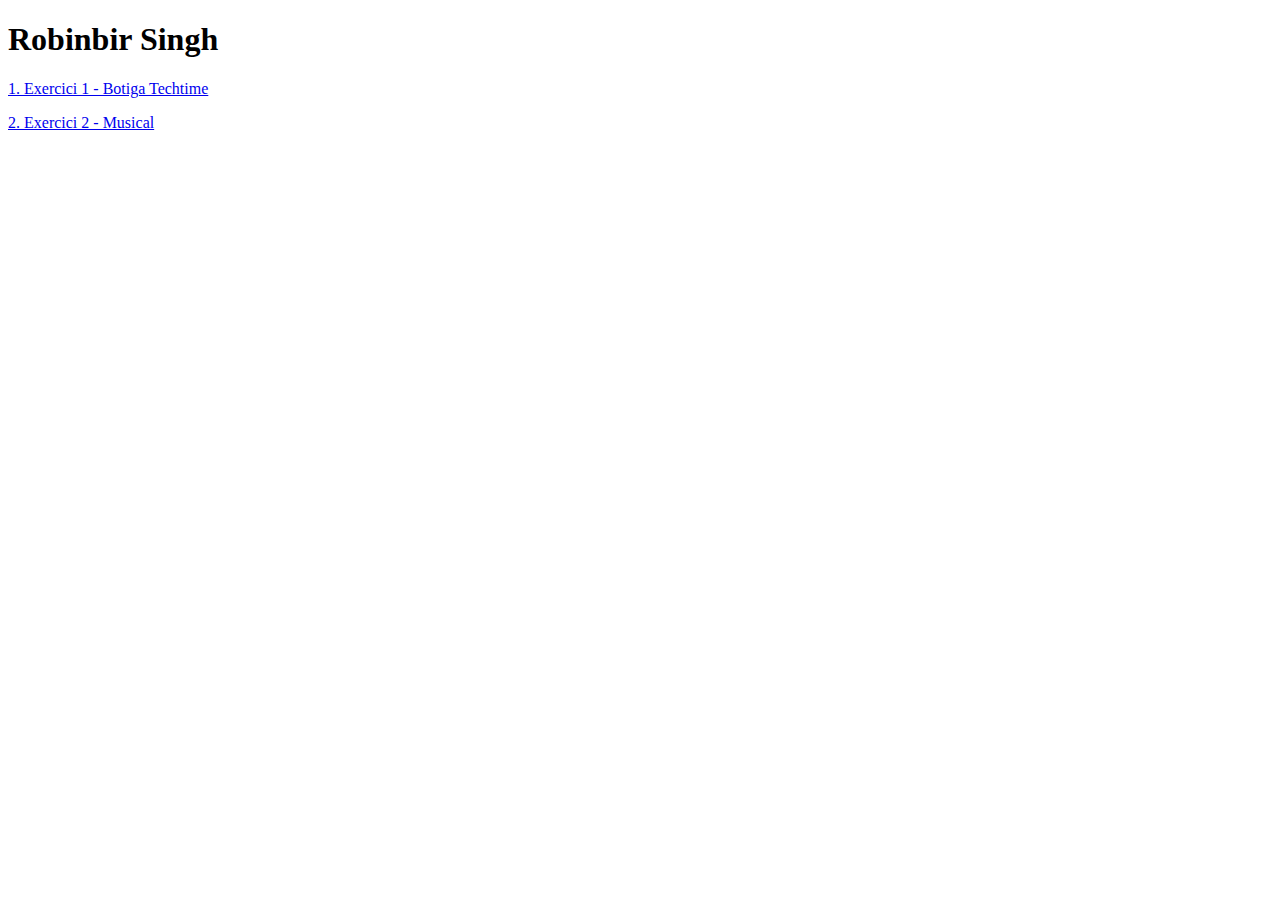
<file: Index.html>
<!DOCTYPE html>
<html lang="en">
<head>
    <meta charset="UTF-8">
    <meta name="viewport" content="width=device-width, initial-scale=1.0">
    <title>Robinbir Singh</title>
</head>
<body>

    <header>
        <h1 class="main">Robinbir Singh</h1>
    </header>
    
    <p><a href="Botiga/Botiga.html">1. Exercici 1 - Botiga Techtime</a></p>
    <p><a href="MusicBox/musicbox.html">2. Exercici 2 - Musical</a></p>

</body>
</html>
</file>
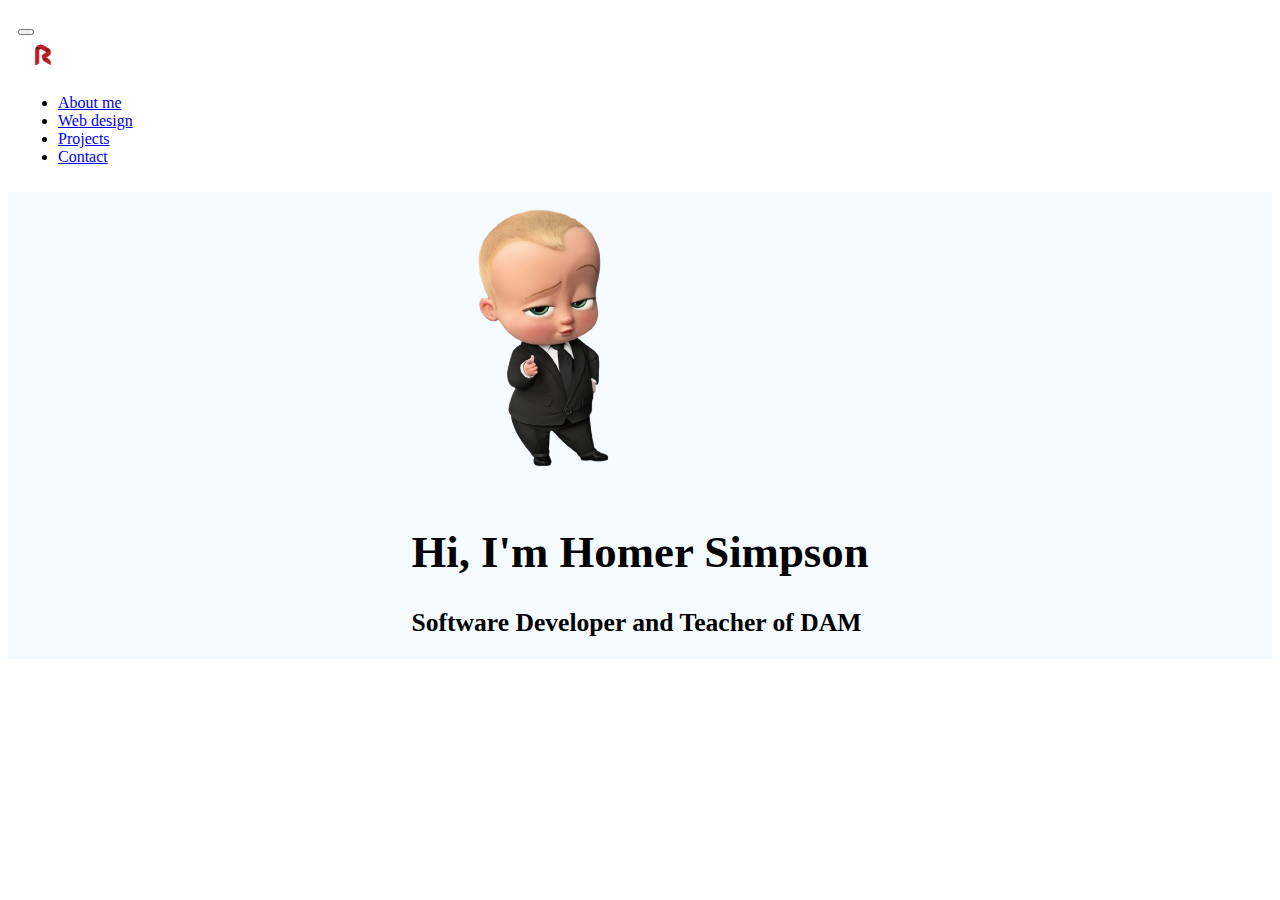
<file: Bootstrap/index.html>
<!DOCTYPE html>
<html lang="en">
<head>
    <meta charset="UTF-8">
    <meta name="viewport" content="width=device-width, initial-scale=1.0">
    <title>Portafolis Homer Simpson</title>
    <!--Bootstrap CSS i icones-->
    <link href="https://cdn.jsdelivr.net/npm/bootstrap@5.0.2/dist/css/bootstrap.min.css" rel="stylesheet" integrity="sha384-EVSTQN3/azprG1Anm3QDgpJLIm9Nao0Yz1ztcQTwFspd3yD65VohhpuuCOmLASjC" crossorigin="anonymous">
    <link rel="stylesheet" href="https://cdn.jsdelivr.net/npm/bootstrap-icons@1.11.3/font/bootstrap-icons.min.css">
    <link rel="icon" href="images/rlogo-removebg-preview.png" type="image/x-icon">
  <link rel="stylesheet" href="index.css">

</head>
<body>

    <nav class="navbar navbar-expand-md navbar-dark bg-dark">
        <div class="container-fluid">
          <button class="navbar-toggler" type="button" data-bs-toggle="collapse" data-bs-target="#navbarTogglerDemo01" aria-controls="navbarTogglerDemo01" aria-expanded="false" aria-label="Toggle navigation">
            <span class="navbar-toggler-icon"></span>
          </button>
          <div class="collapse navbar-collapse" id="navbarTogglerDemo01">
            <a class="navbar-brand" href="#">
              <img src="images/Letter_R_Logo_Designs_9_1024x1024-removebg-preview.png" alt="icona" width="50"/></a>
            <ul class="navbar-nav d-flex justify-content-center align-items-center">
              <li class="nav-item">
                <a class="nav-link active" aria-current="page" href="#">About me</a>
              </li>
              <li class="nav-item">
                <a class="nav-link" href="#">Web design</a>
              </li>
              <li class="nav-item">
                <a class="nav-link" href="#">Projects</a>
              </li>
              <li class="nav-item">
                <a class="nav-link" href="#">Contact</a>
              </li>
            </ul>
          </div>
        </div>
      </nav>

      <!-- Section Hero -->
      <section class="hero align-items-stretch">
      
        <div>
            <img src="images/babyboss.png" alt="foto personal" />
            <h1>Hi, I'm Homer Simpson</h1>
            <h2>Software Developer and Teacher of DAM</h2>
        </div>
    </section>

    <!-- carrega el javascript de Bootstrap-->
    <script src="https://cdn.jsdelivr.net/npm/bootstrap@5.0.2/dist/js/bootstrap.bundle.min.js" integrity="sha384-MrcW6ZMFYlzcLA8Nl+NtUVF0sA7MsXsP1UyJoMp4YLEuNSfAP+JcXn/tWtIaxVXM" crossorigin="anonymous"></script>
 </body>
</html>
</file>
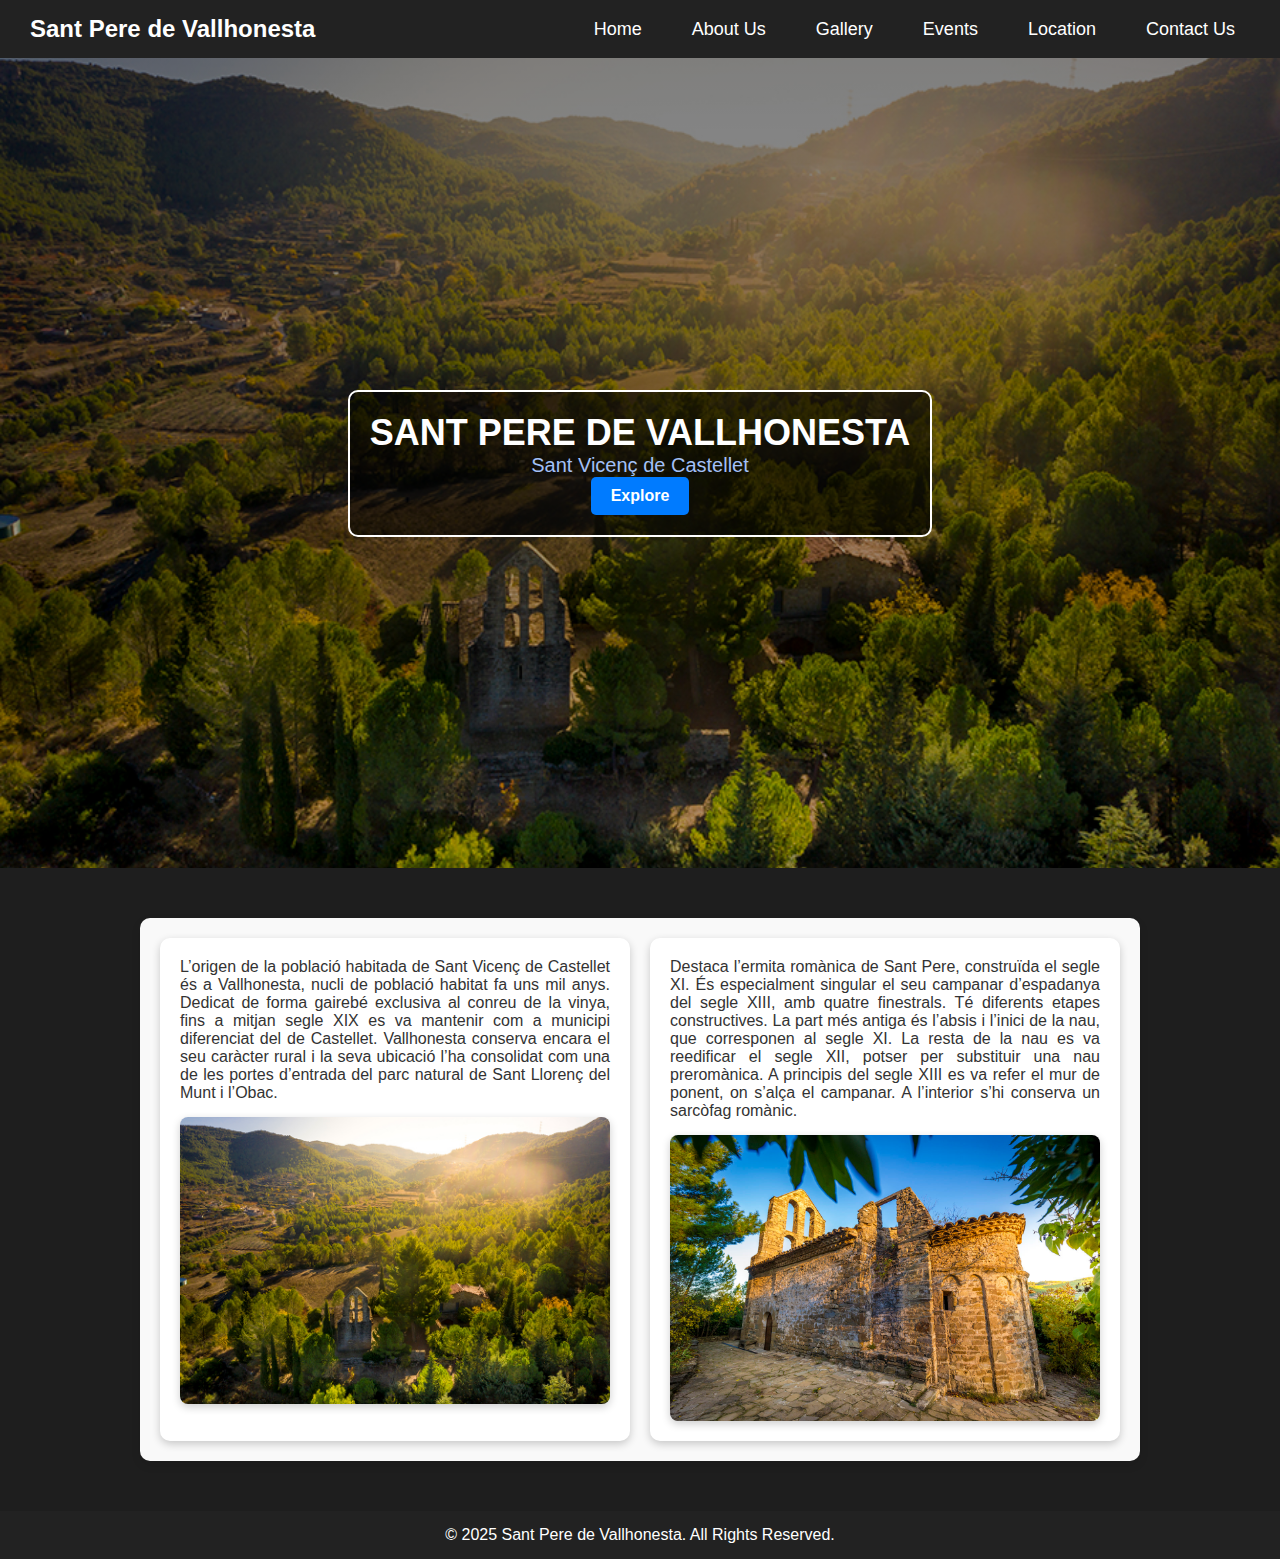
<file: SantPere/index.html>
<!DOCTYPE html>
<html lang="ca">
<head>
    <meta charset="UTF-8">
    <meta name="viewport" content="width=device-width, initial-scale=1.0">
    <title>Sant Pere de Vallhonesta</title>
    <link rel="stylesheet" href="index.css">
</head>
<body>
    <header>
        <h1>Sant Pere de Vallhonesta</h1>
        <nav>
            <ul>
                <li><a href="index.html">Home</a></li>
                <li><a href="#about">About Us</a></li>
                <li><a href="#gallery">Gallery</a></li>
                <li><a href="#events">Events</a></li>
                <li><a href="#location">Location</a></li>
                <li><a href="#contact">Contact Us</a></li>
            </ul>
        </nav>
    </header>

    <section class="hero">
        <div class="hero-content">
            <h1>Sant Pere de Vallhonesta</h1>
            <p class="subtitle">Sant Vicenç de Castellet</p>
            <a href="https://ca.wikipedia.org/wiki/Sant_Pere_de_Vallhonesta" target="_blank" class="btn">Explore</a>
        </div>
    </section>

    <section class="about" id="about">
        <div class="about-content">
            <p>
                L’origen de la població habitada de Sant Vicenç de Castellet és a Vallhonesta, nucli de població habitat fa uns mil anys. Dedicat de forma gairebé exclusiva al conreu de la vinya, fins a mitjan segle XIX es va mantenir com a municipi diferenciat del de Castellet. Vallhonesta conserva encara el seu caràcter rural i la seva ubicació l’ha consolidat com una de les portes d’entrada del parc natural de Sant Llorenç del Munt i l’Obac.
            </p>
            <img src="Images/pic1.jpg" alt="Sant Pere de Vallhonesta">
        </div>
        <div class="about-content">
          <p>
              Destaca l’ermita romànica de Sant Pere, construïda el segle XI. És especialment singular el seu campanar d’espadanya del segle XIII, amb quatre finestrals. Té diferents etapes constructives. La part més antiga és l’absis i l’inici de la nau, que corresponen al segle XI. La resta de la nau es va reedificar el segle XII, potser per substituir una nau preromànica. A principis del segle XIII es va refer el mur de ponent, on s’alça el campanar. A l’interior s’hi conserva un sarcòfag romànic.
          </p>
          <img src="Images/pic3.jpg" alt="Interior de l’ermita">
        </div>
    </section>

    <footer>
        <p>&copy; 2025 Sant Pere de Vallhonesta. All Rights Reserved.</p>
    </footer>
</body>
</html>
</file>
<file: Bootstrap/index.css>
.navbar{
    padding: 10px;
}

.navbar-collapse{
    align-items: center;
    justify-content: space-between;
}

.hero img{
    height: 300px;
}

.hero{
    display: flex;
    justify-content: center;
    background-color: rgba(240, 248, 255, 0.567);
}

h1{
    font-size: 3.5vw;
}
h2{
    font-size: 2vw;;
}

@media screen and (max-width:768px) {
    .navbar-brand{
        display: none;
    }
}
</file>
<file: SantPere/index.css>
/* Reset Styles */
* {
  margin: 0;
  padding: 0;
  box-sizing: border-box;
  font-family: 'Arial', sans-serif;
}

/* Body */
body {
  background: #1e1e1e; /* Solid dark grey */
  color: white;
}

/* Header */
header {
  display: flex;
  justify-content: space-between;
  align-items: center;
  background: #222;
  padding: 15px 30px;
  box-shadow: 0px 4px 10px rgba(0, 0, 0, 0.3);
}

header h1 {
  font-size: 24px;
  font-weight: bold;
}

nav ul {
  display: flex;
  list-style: none;
  gap: 20px;
}

nav ul li a {
  color: white;
  text-decoration: none;
  font-size: 18px;
  padding: 10px 15px;
  transition: color 0.3s ease-in-out;
}

nav ul li a:hover {
  color: #ffcc00;
}

/* Hero Section */
.hero {
  display: flex;
  align-items: center;
  justify-content: center;
  text-align: center;
  height: 90vh;
  color: white;
  background: linear-gradient(rgba(0, 0, 0, 0.5), rgba(0, 0, 0, 0.3)), url('Images/pic1.jpg') no-repeat center center/cover;
}

.hero-content {
  max-width: 600px;
  padding: 20px;
  border: 2px solid white;
  text-align: center;
  background: rgba(0, 0, 0, 0.6);
  border-radius: 10px;
}

.hero h1 {
  font-size: 36px;
  text-transform: uppercase;
  font-weight: bold;
}

.hero .subtitle {
  color: #a3c0f7;
  font-size: 20px;
}

.btn {
  display: inline-block;
  background: #007bff;
  color: white;
  padding: 10px 20px;
  text-decoration: none;
  font-weight: bold;
  border-radius: 5px;
  transition: background 0.3s;
}

.btn:hover {
  background: #0056b3;
}

/* About Section */
.about {
  max-width: 1000px;
  margin: 50px auto;
  padding: 20px;
  background: #f9f9f9;
  border-radius: 10px;
  box-shadow: 0px 4px 10px rgba(0, 0, 0, 0.1);
  color: #333;
  text-align: justify;
  display: flex; /* Enables horizontal layout */
  gap: 20px; /* Space between the two boxes */
}

/* Individual Content Boxes */
.about-content {
  flex: 1; /* Each takes up equal space */
  background: white;
  padding: 20px;
  border-radius: 10px;
  box-shadow: 0px 3px 8px rgba(0, 0, 0, 0.2);
}

/* Images inside about-content */
.about-content img {
  width: 100%;
  border-radius: 8px;
  display: block;
  margin-top: 15px;
  box-shadow: 0px 3px 8px rgba(0, 0, 0, 0.2);
  transition: transform 0.3s;
}

.about-content img:hover {
  transform: scale(1.05);
}

/* Responsive for Smaller Screens */
@media (max-width: 768px) {
  .about {
      flex-direction: column; /* Stacks boxes vertically */
  }
}


/* Footer */
footer {
  text-align: center;
  padding: 15px;
  background: #222;
  color: white;
  margin-top: 50px;
}

/* Responsive Design */
@media (max-width: 768px) {
  header {
      flex-direction: column;
      text-align: center;
      padding: 20px;
  }

  nav ul {
      flex-direction: column;
      gap: 10px;
      margin-top: 10px;
  }

  .hero {
      height: 60vh;
  }

  .about {
      text-align: center;
  }
}
</file>
